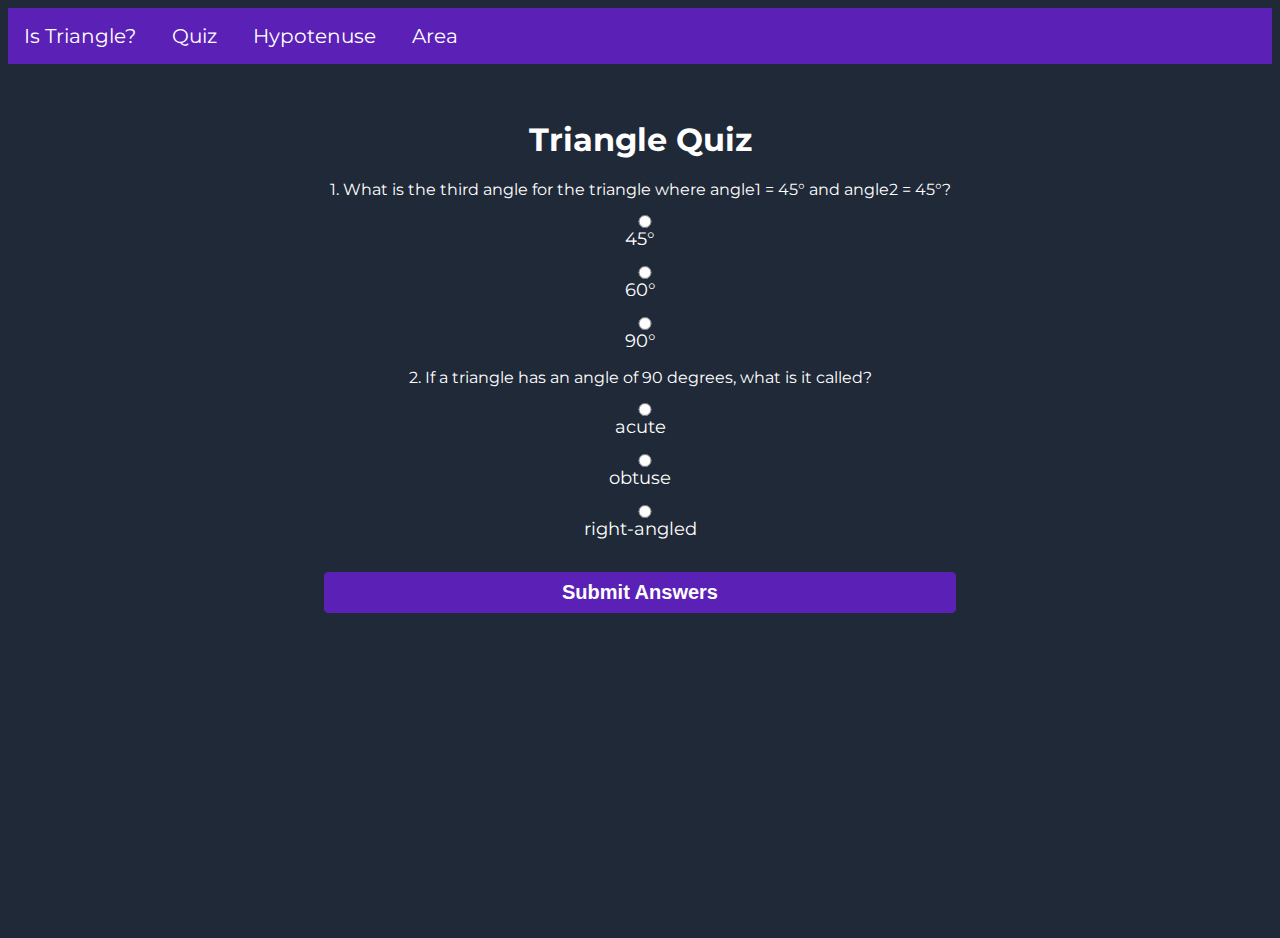
<file: quiz.html>
<!DOCTYPE html>
<html lang="en">

<head>
    <meta charset="UTF-8">
    <meta http-equiv="X-UA-Compatible" content="IE=edge">
    <meta name="viewport" content="width=device-width, initial-scale=1.0">
    <link rel="stylesheet" href="/styles.css">
    <title>Triangle Quiz</title>
</head>

<body>
    <nav>
        <a href="/index.html">Is Triangle?</a>
        <a href="/quiz.html">Quiz</a>
        <a href="/hypotenuse.html">Hypotenuse</a>
        <a href="/area.html">Area</a>
    </nav>
    <div class="container">
        <h1>Triangle Quiz</h1>
        <form class="quiz-form">
            <div class="question-container inline">
                <p>1. What is the third angle for the triangle where angle1 = 45° and angle2 = 45°?</p>
                <label><input type="radio" name="question1" value="45°">45°</label>
                <label><input type="radio" name="question1" value="60°">60°</label>
                <label><input type="radio" name="question1" value="90°">90°</label>
            </div>
            <div class="question-container inline">
                <p>2. If a triangle has an angle of 90 degrees, what is it called?</p>
                <label><input type="radio" name="question2" value="acute">acute</label>
                <label><input type="radio" name="question2" value="obtuse">obtuse</label>
                <label><input type="radio" name="question2" value="right-angled">right-angled</label>
            </div>
        </form>
        <button id="submit-answer-btn">Submit Answers</button>
        <div id="output"></div>
    </div>
    <script src="/quiz.js"></script>
</body>

</html>
</file>
<file: styles.css>
@import url('https://fonts.googleapis.com/css2?family=Montserrat&display=swap');
:root{
    --primary-color: #5b21b6;
    --background-color: #1f2937;
}

body{
    color: white;
    background-color: var(--background-color);
    font-family: 'Montserrat', sans-serif;
}

nav{
    background-color: var(--primary-color);
    padding: 1rem 0rem;
    margin-bottom: 3.5rem;
}

a{
    text-decoration: none;
    color: white;
    font-size: 1.25rem;
    padding: 1rem;
}

.container{
    background-color: var(--background-color);
    height: 90vh;
    width: 50%;
    margin: auto;
    text-align: center;
}

label,input{
    display: block;
    font-size: large;
}

input{
    width: 100%;
    margin-bottom: 1rem;
}

.inline input{
    margin-bottom: 0rem;
}

.inline label{
    margin-bottom: 1rem;
}

button{
    width: 100%;
    background-color: var(--primary-color);
    color: white;
    margin-top: 1rem;
    border: 1px solid var(--primary-color);
    border-radius: 0.25rem;
    font-weight: bold;
    font-size: 1.25rem;
    padding: 0.5rem;
}

#output{
    font-size: 1.5rem;
    margin-top: 1rem;
}
</file>
